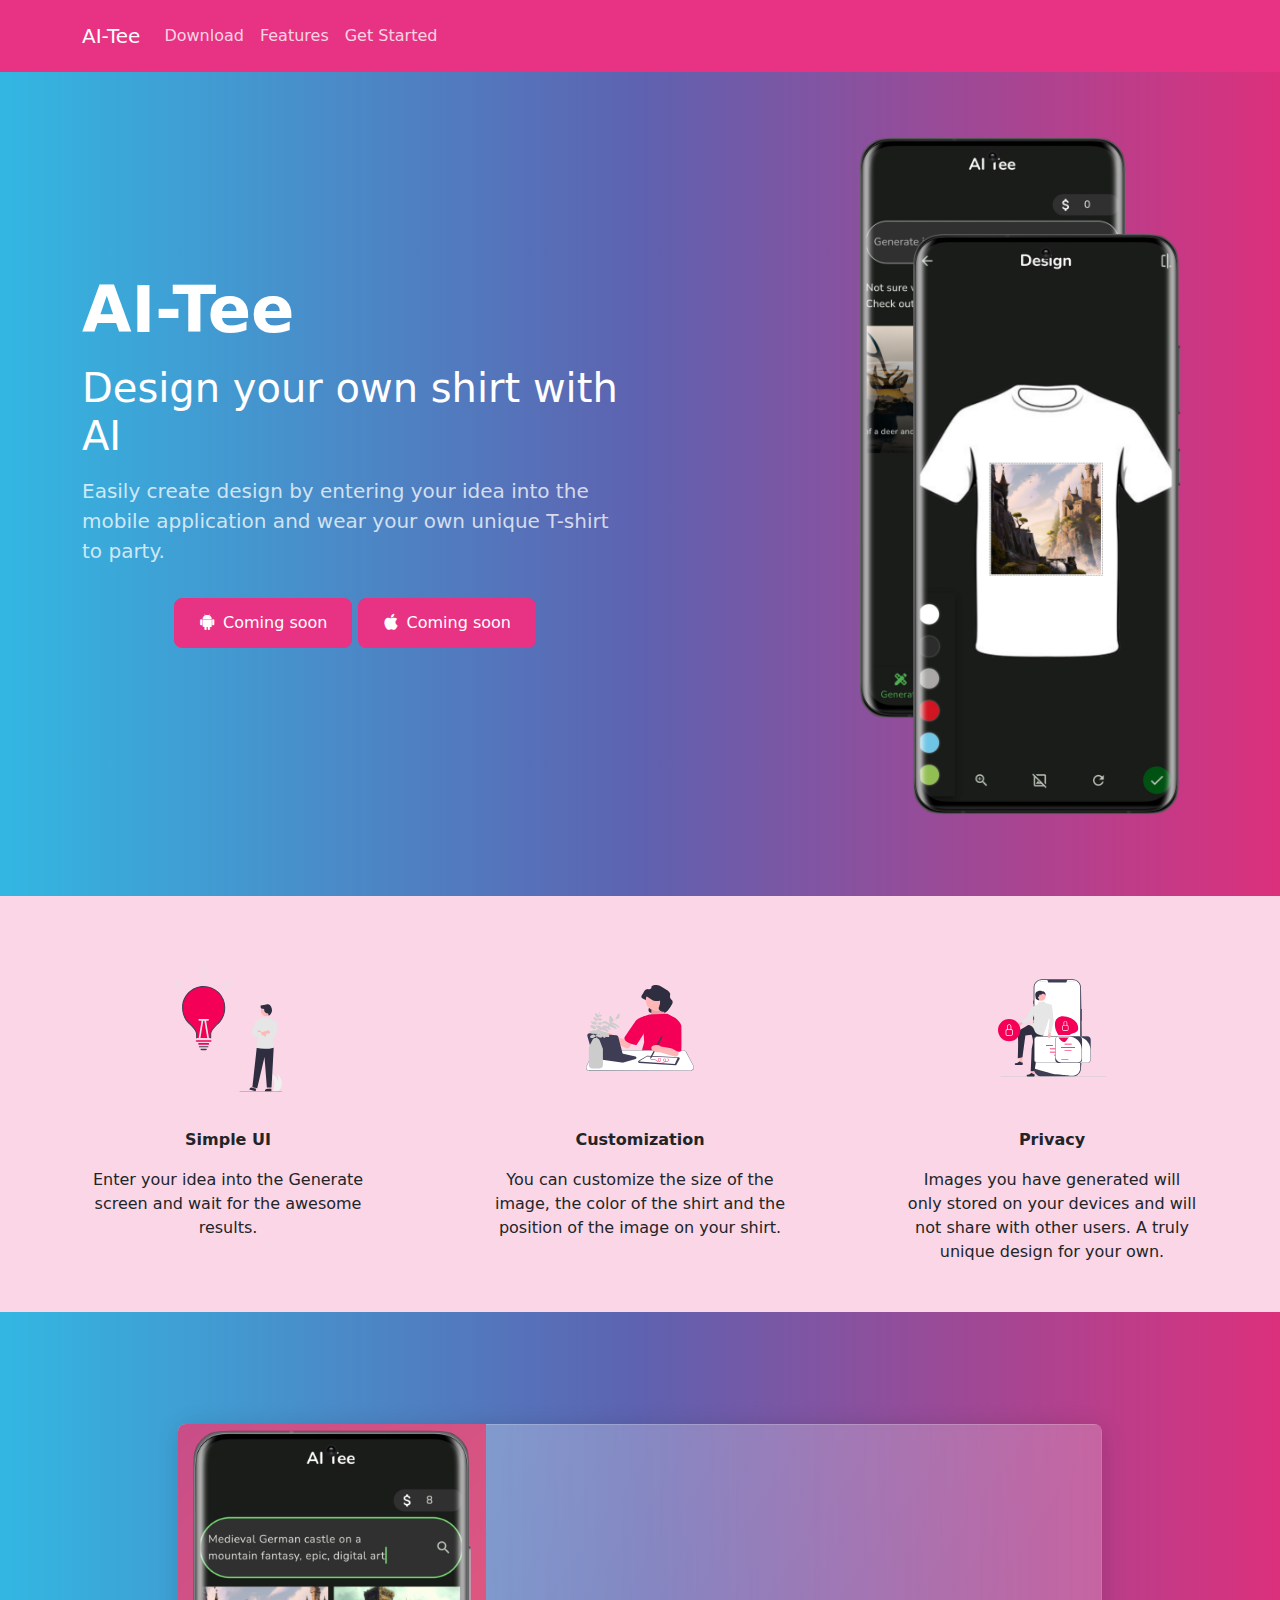
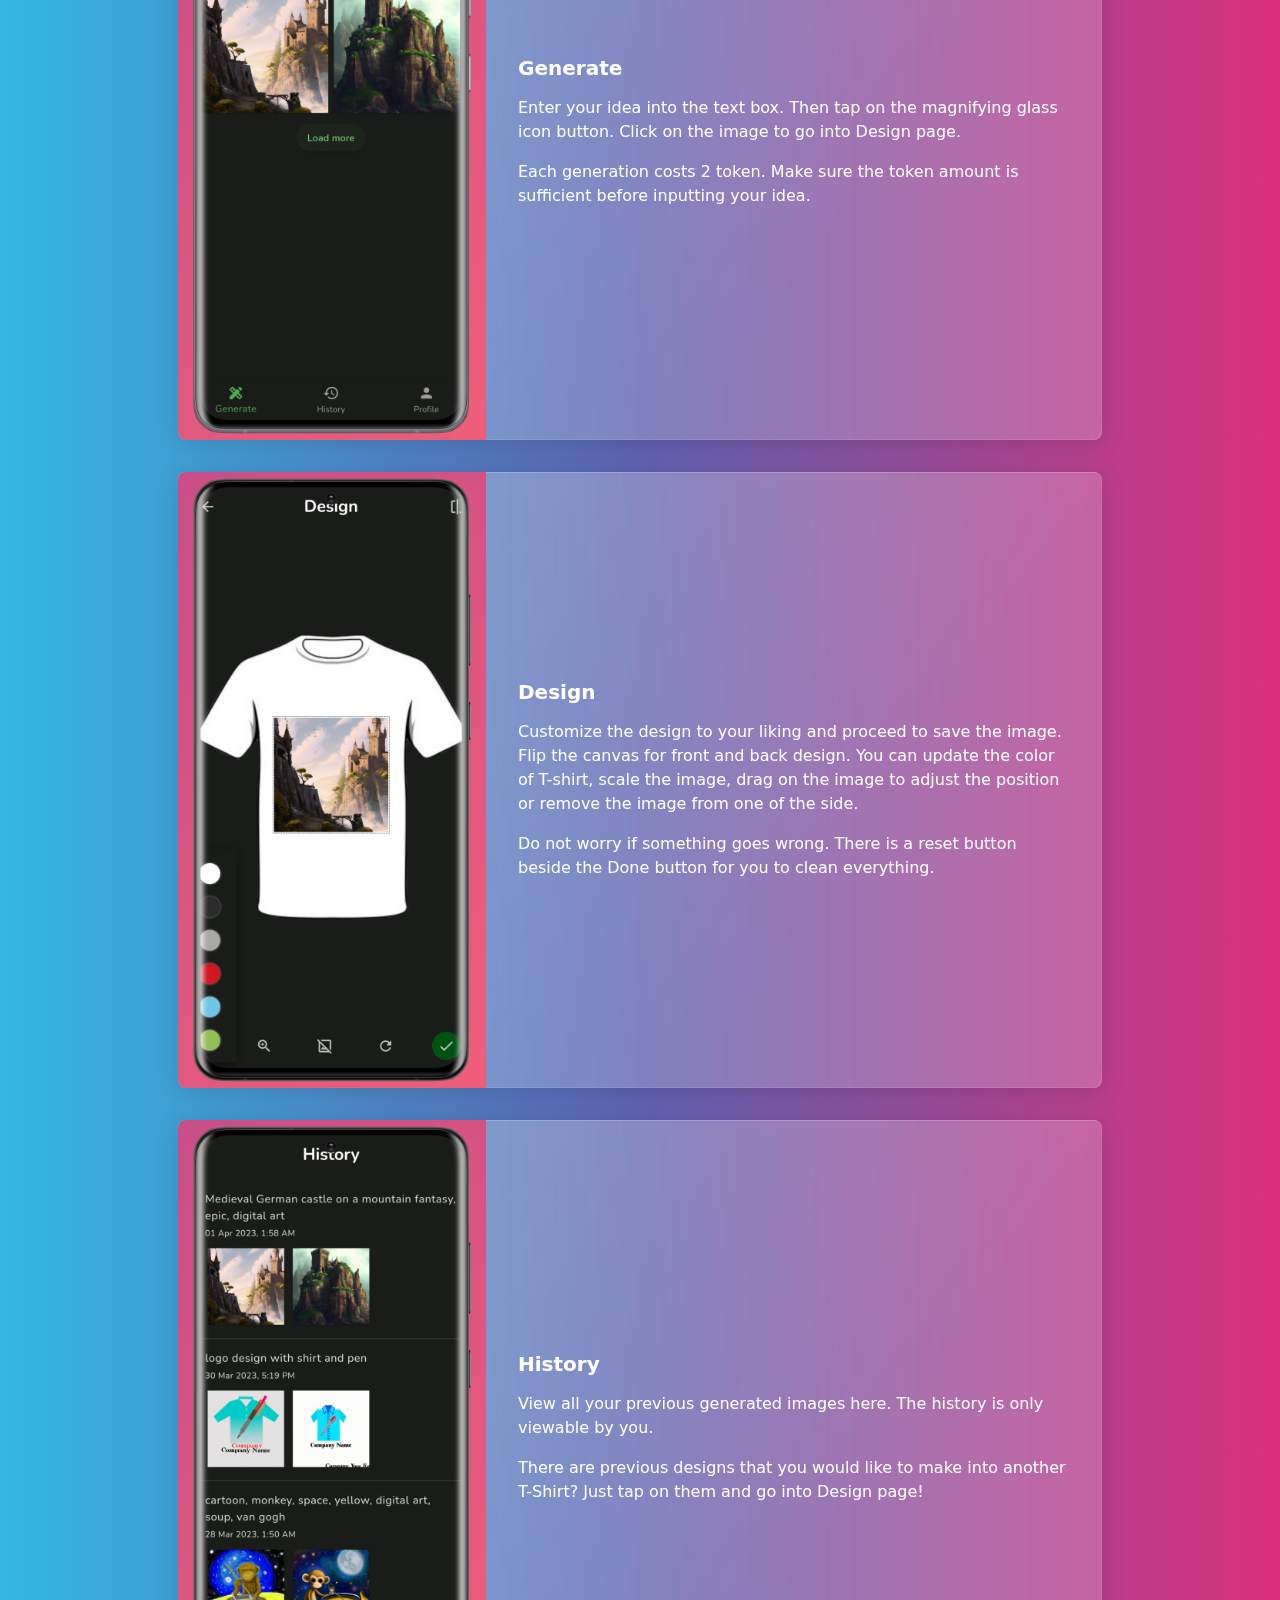
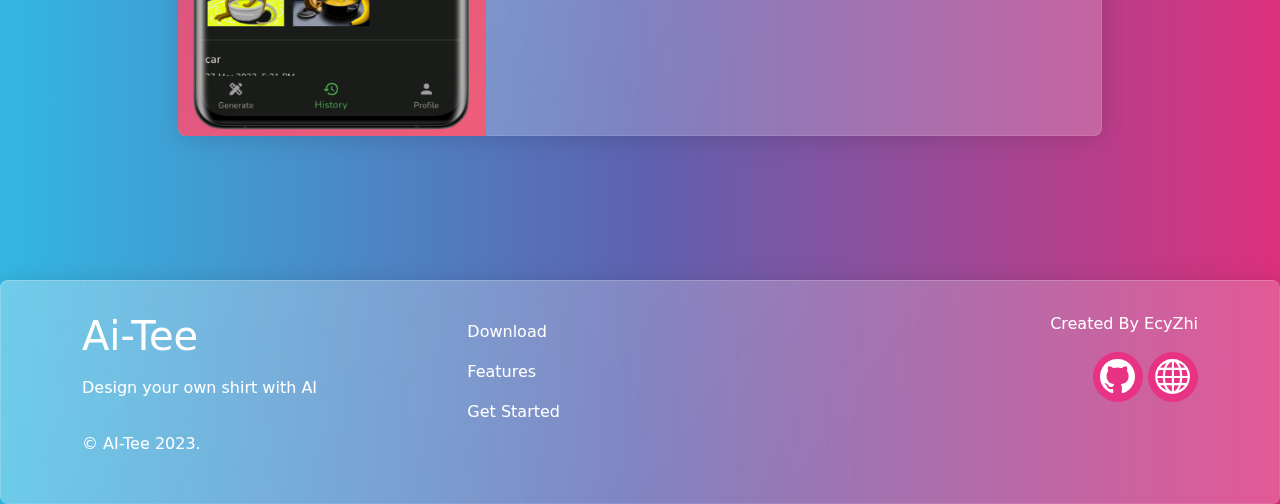
<file: ai_tee/index.html>
<!DOCTYPE html>
<html lang="en">

<head>
    <meta charset="UTF-8">
    <meta http-equiv="X-UA-Compatible" content="IE=edge">
    <meta name="viewport" content="width=device-width, initial-scale=1.0">
    <title>AI-Tee</title>

    <link rel="stylesheet" href="scss/custom.css">
    <link rel="stylesheet" href="https://cdn.jsdelivr.net/npm/bootstrap-icons@1.10.4/font/bootstrap-icons.css">
    <link rel="stylesheet" href="https://cdnjs.cloudflare.com/ajax/libs/animate.css/4.1.1/animate.min.css" />

    <script src="script.js" defer></script>
</head>

<body>
    <nav class="navbar navbar-expand-lg navbar-dark bg-primary sticky-top">
        <div class="container">
            <a class="navbar-brand" href="#">AI-Tee</a>
            <button class="navbar-toggler" type="button" data-bs-toggle="collapse" data-bs-target="#navbarColor01"
                aria-controls="navbarColor01" aria-expanded="false" aria-label="Toggle navigation">
                <span class="navbar-toggler-icon"></span>
            </button>
            <div class="collapse navbar-collapse text-end" id="navbarColor01">
                <ul class="navbar-nav me-auto">
                    <li class="nav-item">
                        <a class="nav-link" href="#">Download
                            <span class="visually-hidden">(current)</span>
                        </a>
                    </li>
                    <li class="nav-item">
                        <a class="nav-link" href="#features">Features</a>
                    </li>
                    <li class="nav-item">
                        <a class="nav-link" href="#guides">Get Started</a>
                    </li>
            </div>
        </div>
    </nav>

    <section class="container py-4">
        <div class="row justify-content-center justify-content-lg-between align-items-center">
            <div class="col-12 col-lg-6">
                <h1 class="display-3 fw-bold">AI-Tee</h1>
                <p class="display-6">Design your own shirt with AI</p>
                <p class="lead text-muted">Easily create design by entering your idea into the mobile application and
                    wear your own unique T-shirt to party.</p>
                <div class="text-center my-3">
                    <button class="btn btn-primary">
                        <i class="bi bi-android2 me-1"></i>Coming soon
                    </button>
                    <button class="btn btn-primary">
                        <i class="bi bi-apple me-1"></i>Coming soon
                    </button>
                </div>
            </div>
            <div class="col-6 col-lg-4">
                <img src="assets/Samsung Galaxy S20 Ultra Screenshot 1.png" class="img-fluid"
                    alt="Screenshots of AI-Tee">
            </div>
        </div>
    </section>

    <section class="container-fluid bg-primary-subtle" id="features">
        <div class="container my-2 py-3 text-dark">
            <div class="row gap-5">
                <div class="col-md">
                    <div class="row flex-row flex-md-column align-items-center">
                        <img src="assets/idea.svg" class="feature-image col-5 img-fluid" alt="Simple UI">
                        <div class="col-6 col-md-12 text-end">
                            <p class="text-start text-md-center fw-bold">Simple UI</p>
                            <p class="text-start text-md-center">Enter your idea into the Generate screen and wait for
                                the awesome
                                results.
                            </p>
                        </div>
                    </div>
                </div>
                <div class="col-md">
                    <div class="row flex-row flex-md-column align-items-center">
                        <img src="assets/draw.svg" class="feature-image col-5 img-fluid" alt="Customization">
                        <div class="col-6 col-md-12 text-end">
                            <p class="text-start text-md-center fw-bold">Customization</p>
                            <p class="text-start text-md-center">You can customize the size of the image, the color of
                                the shirt and the
                                position of the image on your shirt.
                            </p>
                        </div>
                    </div>
                </div>
                <div class="col-md">
                    <div class="row flex-row flex-md-column align-items-center">
                        <img src="assets/secure.svg" class="feature-image col-5 img-fluid" alt="Privacy">
                        <div class="col-6 col-md-12 text-end">
                            <p class="text-start text-md-center fw-bold">Privacy</p>
                            <p class="text-start text-md-center">Images you have generated will only stored on your
                                devices and will not share
                                with other users. A truly unique design for your own.
                            </p>
                        </div>
                    </div>
                </div>
            </div>
        </div>
    </section>

    <section class="container my-2 py-5" id="guides">
        <div class="card mb-3 mx-lg-5">
            <div class="row g-0">
                <div class="col-md-4">
                    <img src="assets/Samsung Galaxy S20 Ultra Screenshot 2.png" class="img-fluid rounded-start"
                        alt="Screenshot for generate page">
                </div>
                <div class="col-md-8">
                    <div class="card-body h-100 d-flex flex-column justify-content-center">
                        <h5 class="card-title">Generate</h5>
                        <p class="card-text">Enter your idea into the text box. Then tap on the magnifying glass icon
                            button. Click on the image to go into Design page.</p>
                        <p class="card-text">Each generation costs 2 token. Make sure the token amount is sufficient
                            before inputting your idea.</p>
                    </div>
                </div>
            </div>
        </div>

        <div class="card mb-3 mx-lg-5">
            <div class="row g-0">
                <div class="col-md-4">
                    <img src="assets/Samsung Galaxy S20 Ultra Screenshot 3.png" class="img-fluid rounded-start"
                        alt="Screenshot for design page">
                </div>
                <div class="col-md-8">
                    <div class="card-body h-100 d-flex flex-column justify-content-center">
                        <h5 class="card-title">Design</h5>
                        <p class="card-text">Customize the design to your liking and proceed to save the image. Flip the
                            canvas for front and back design. You can update the color of T-shirt, scale the image, drag
                            on the image to adjust the position or remove the image from one of the side.</p>
                        <p class="card-text">Do not worry if something goes wrong. There is a reset button beside the
                            Done button for you to clean everything.</p>
                    </div>
                </div>
            </div>
        </div>

        <div class="card mb-3 mx-lg-5">
            <div class="row g-0">
                <div class="col-md-4">
                    <img src="assets/Samsung Galaxy S20 Ultra Screenshot 4.png" class="img-fluid rounded-start"
                        alt="Screenshot for history page">
                </div>
                <div class="col-md-8">
                    <div class="card-body h-100 d-flex flex-column justify-content-center">
                        <h5 class="card-title">History</h5>
                        <p class="card-text">View all your previous generated images here. The history is only viewable
                            by you.</p>
                        <p class="card-text">There are previous designs that you would like to make into another
                            T-Shirt? Just tap on them and go into Design page!</p>
                    </div>
                </div>
            </div>
        </div>
    </section>

    <footer class="card p-3">
        <div class="container">
            <div class="row gap-2 justify-content-between">
                <div class="col-5 col-md order-1 order-md-0">
                    <p class="display-6">Ai-Tee</p>
                    <p>Design your own shirt with AI</p>
                    <p class="mt-3">© AI-Tee 2023.</p>
                </div>
                <nav class="col-md order-0 order-md-1 mb-2">
                    <ul class="navbar-nav">
                        <li>
                            <a class="nav-link" href="#">Download</a>
                        </li>
                        <li class="nav-item">
                            <a class="nav-link" href="#features">Features</a>
                        </li>
                        <li class="nav-item">
                            <a class="nav-link" href="#guides">Get Started</a>
                        </li>
                </nav>
                <div class="col-5 col-md text-end text-md-end order-2">
                    <p>Created By EcyZhi</p>
                    <a href="https://github.com/ecyzhi" class="btn btn-primary btn-circle"><i
                            class="bi bi-github"></i></a>
                    <a href="https://ecyzhi.com" class="btn btn-primary btn-circle"><i class="bi bi-globe"></i></a>
                </div>
            </div>
        </div>
    </footer>

    <script src="https://cdn.jsdelivr.net/npm/bootstrap@5.3.0-alpha3/dist/js/bootstrap.bundle.min.js"
        integrity="sha384-ENjdO4Dr2bkBIFxQpeoTz1HIcje39Wm4jDKdf19U8gI4ddQ3GYNS7NTKfAdVQSZe"
        crossorigin="anonymous"></script>
</body>

</html>
</file>
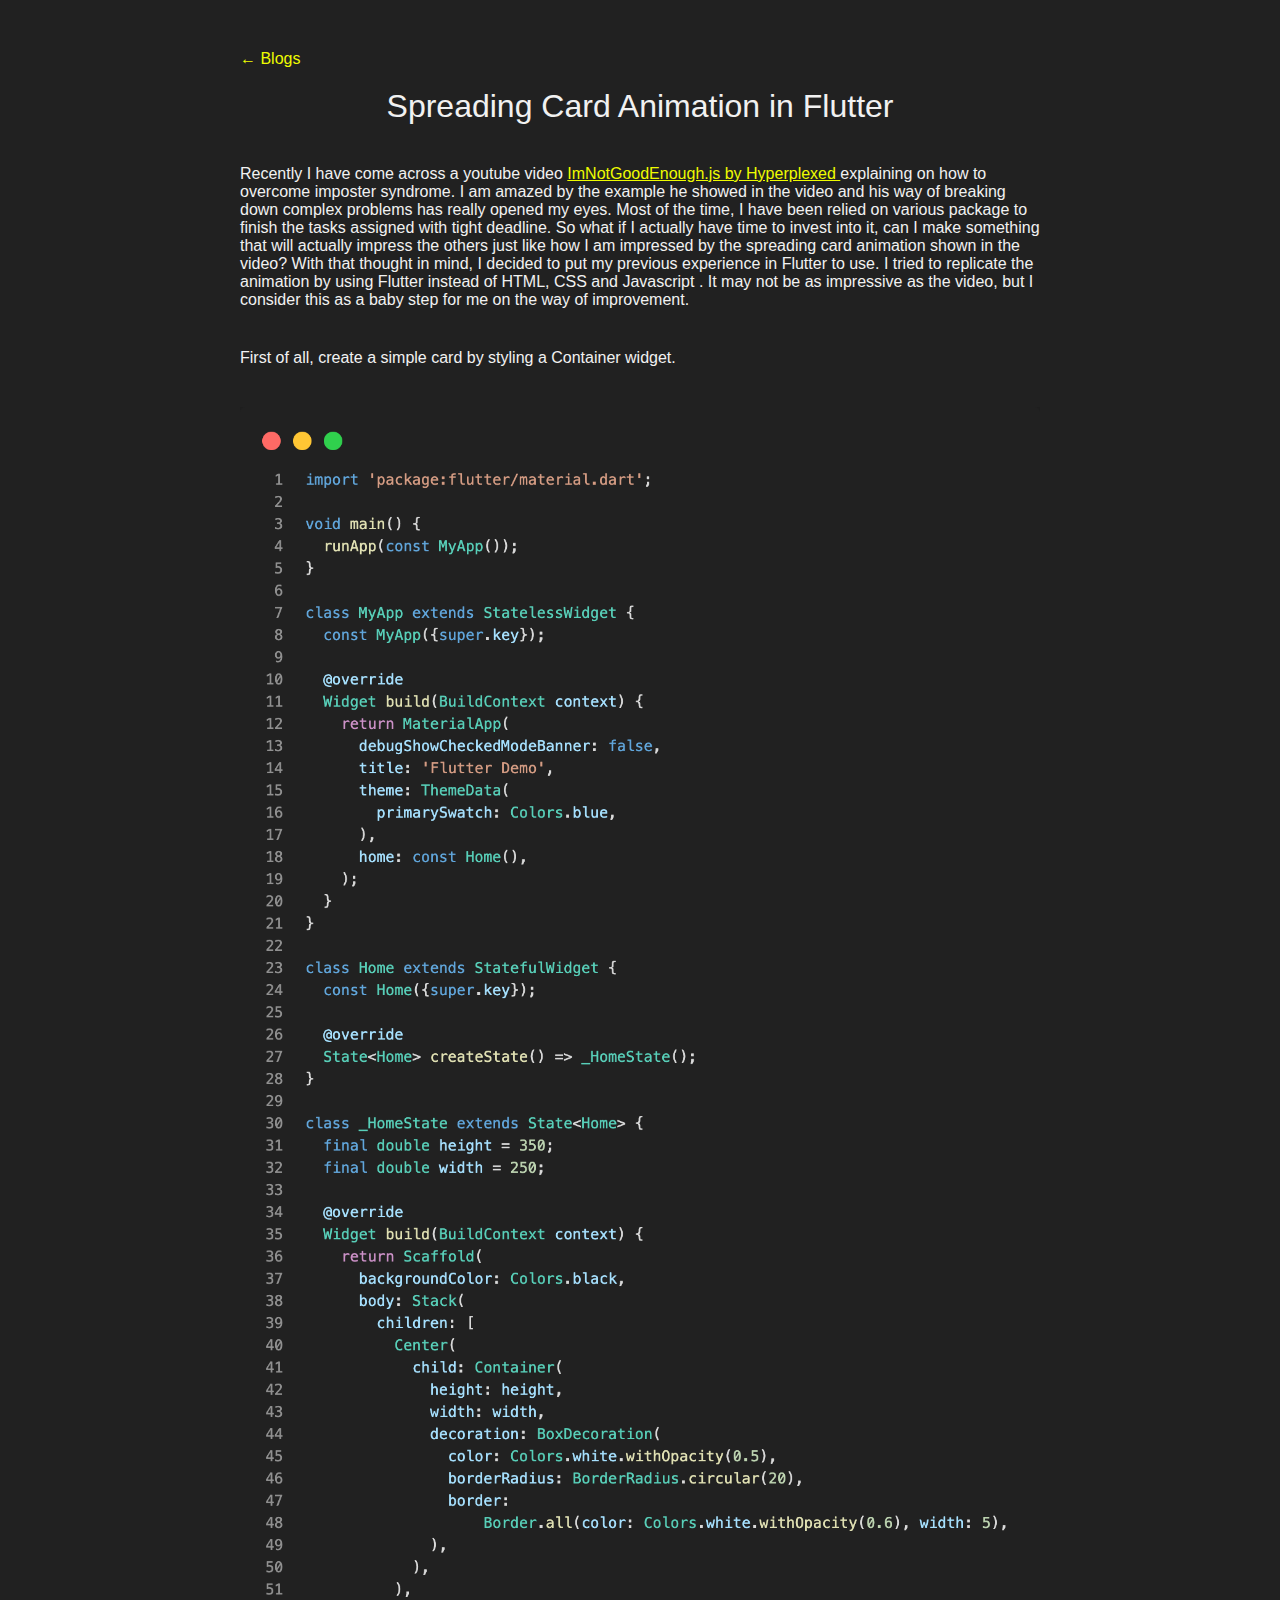
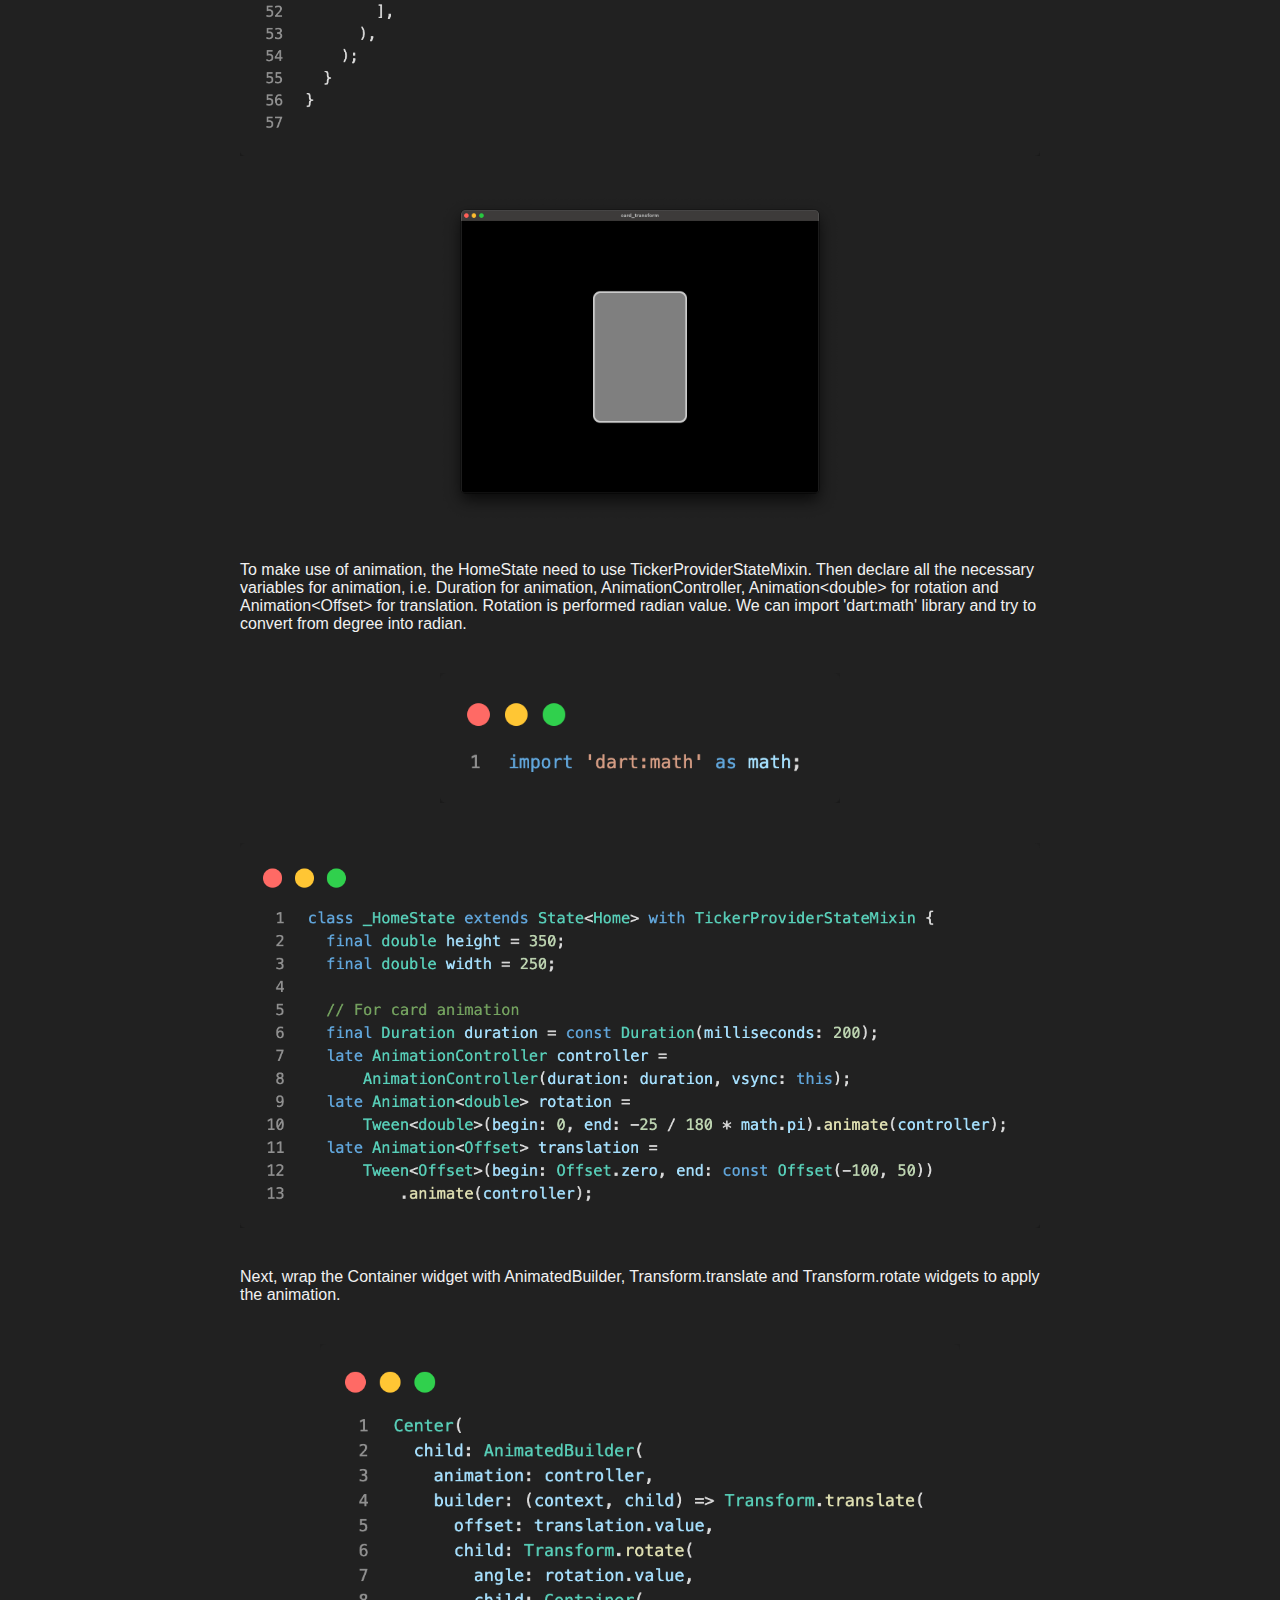
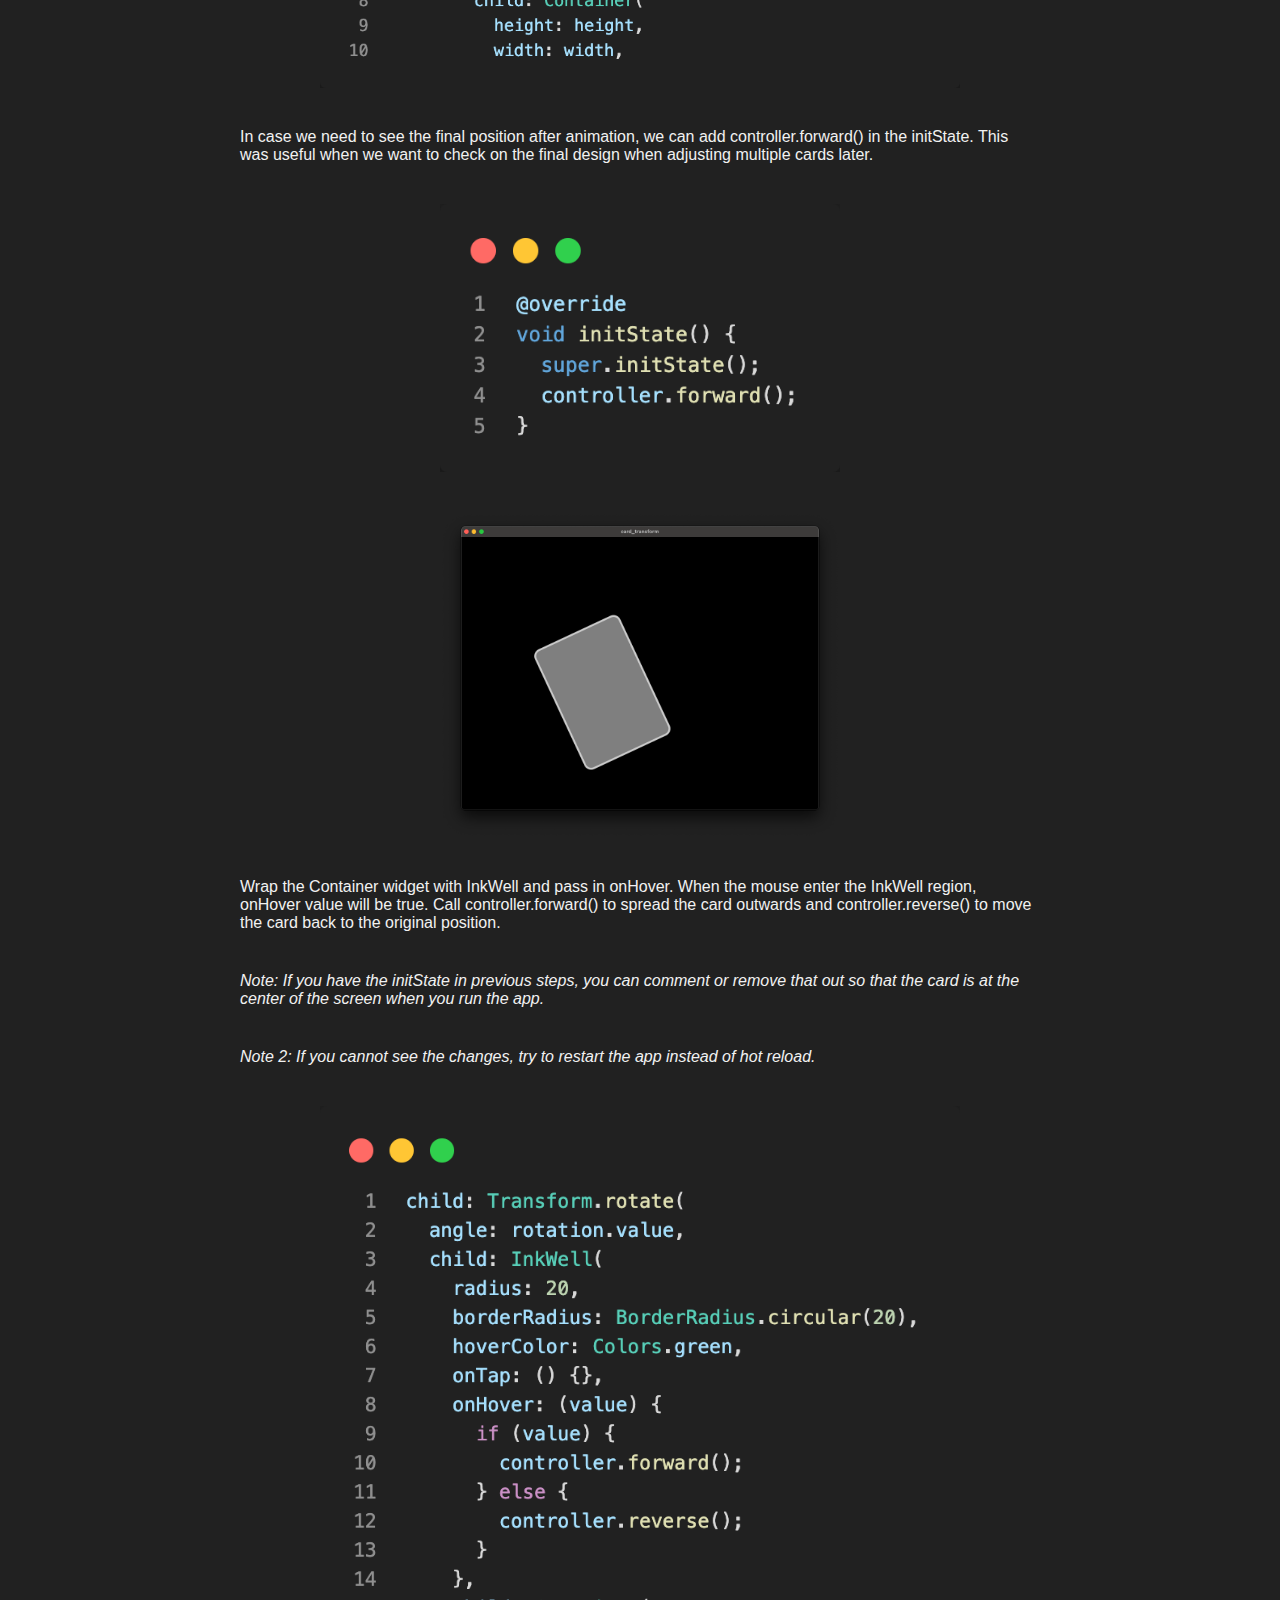
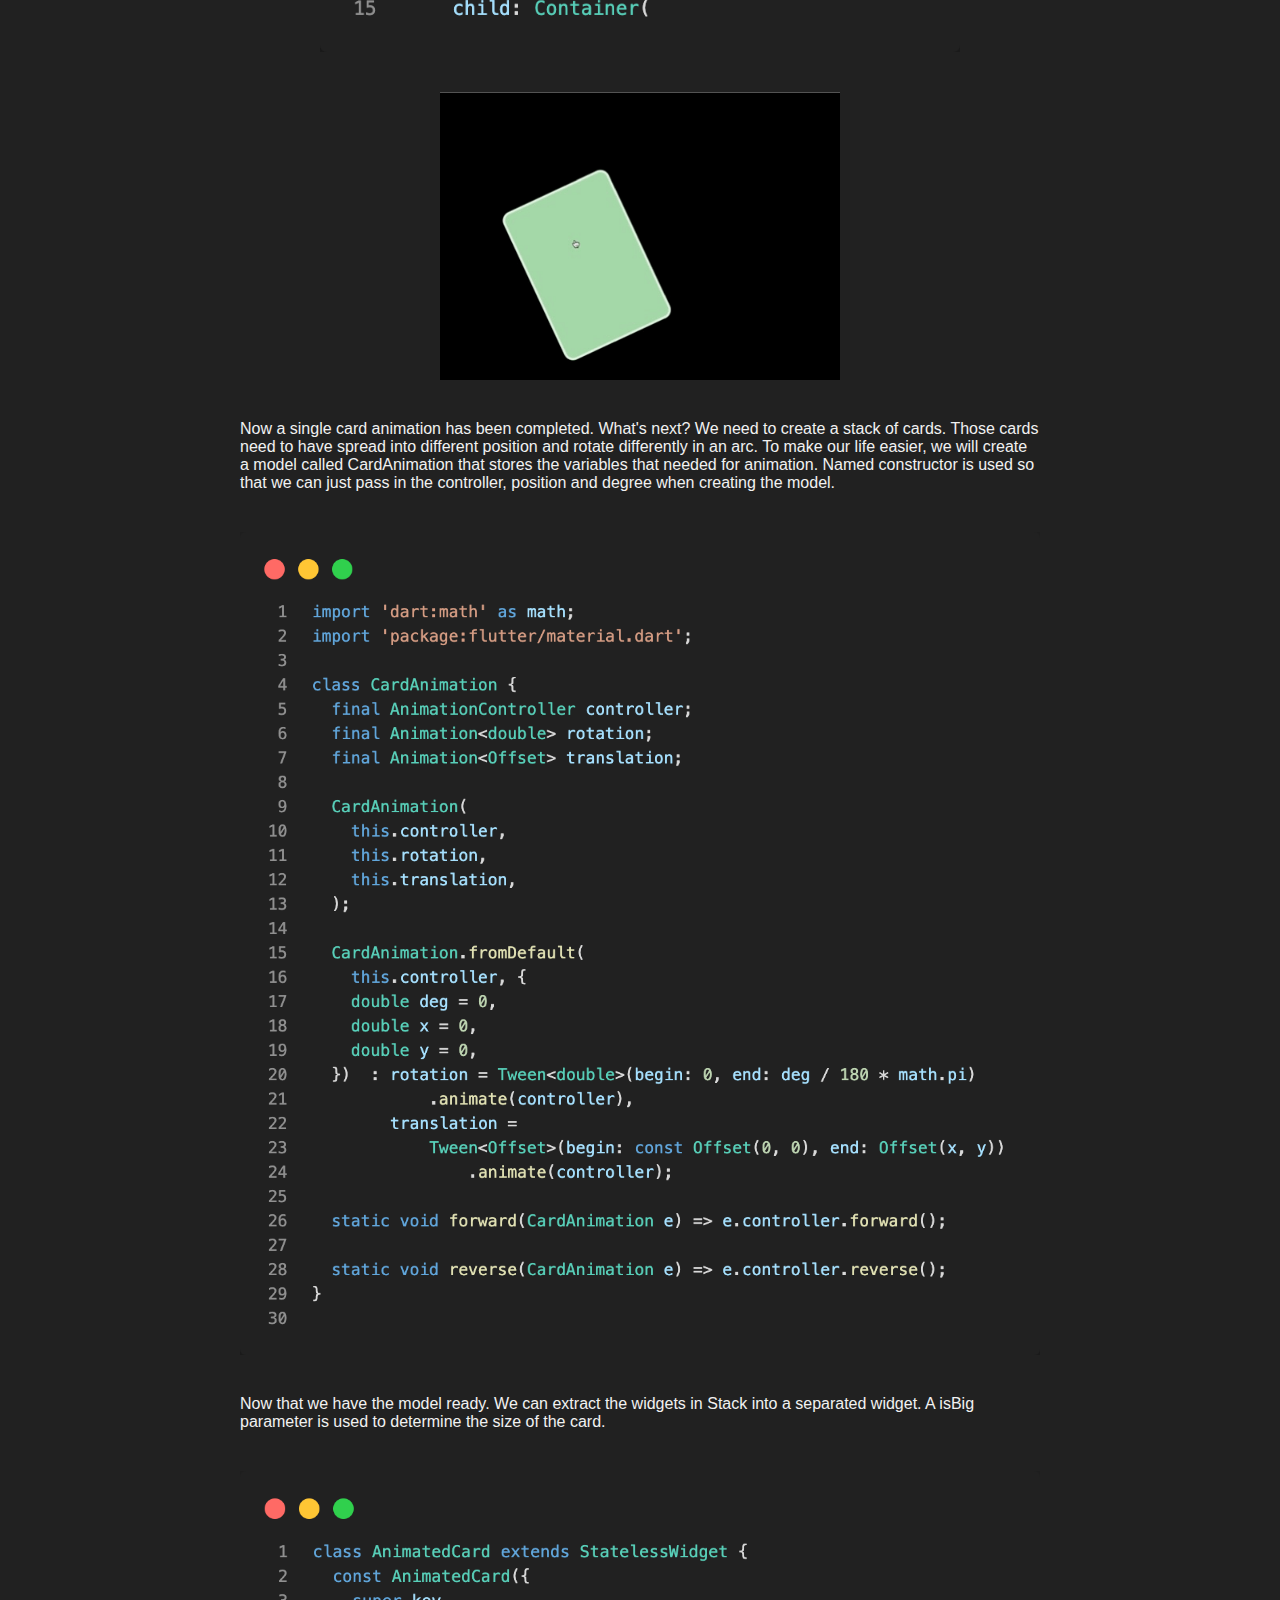
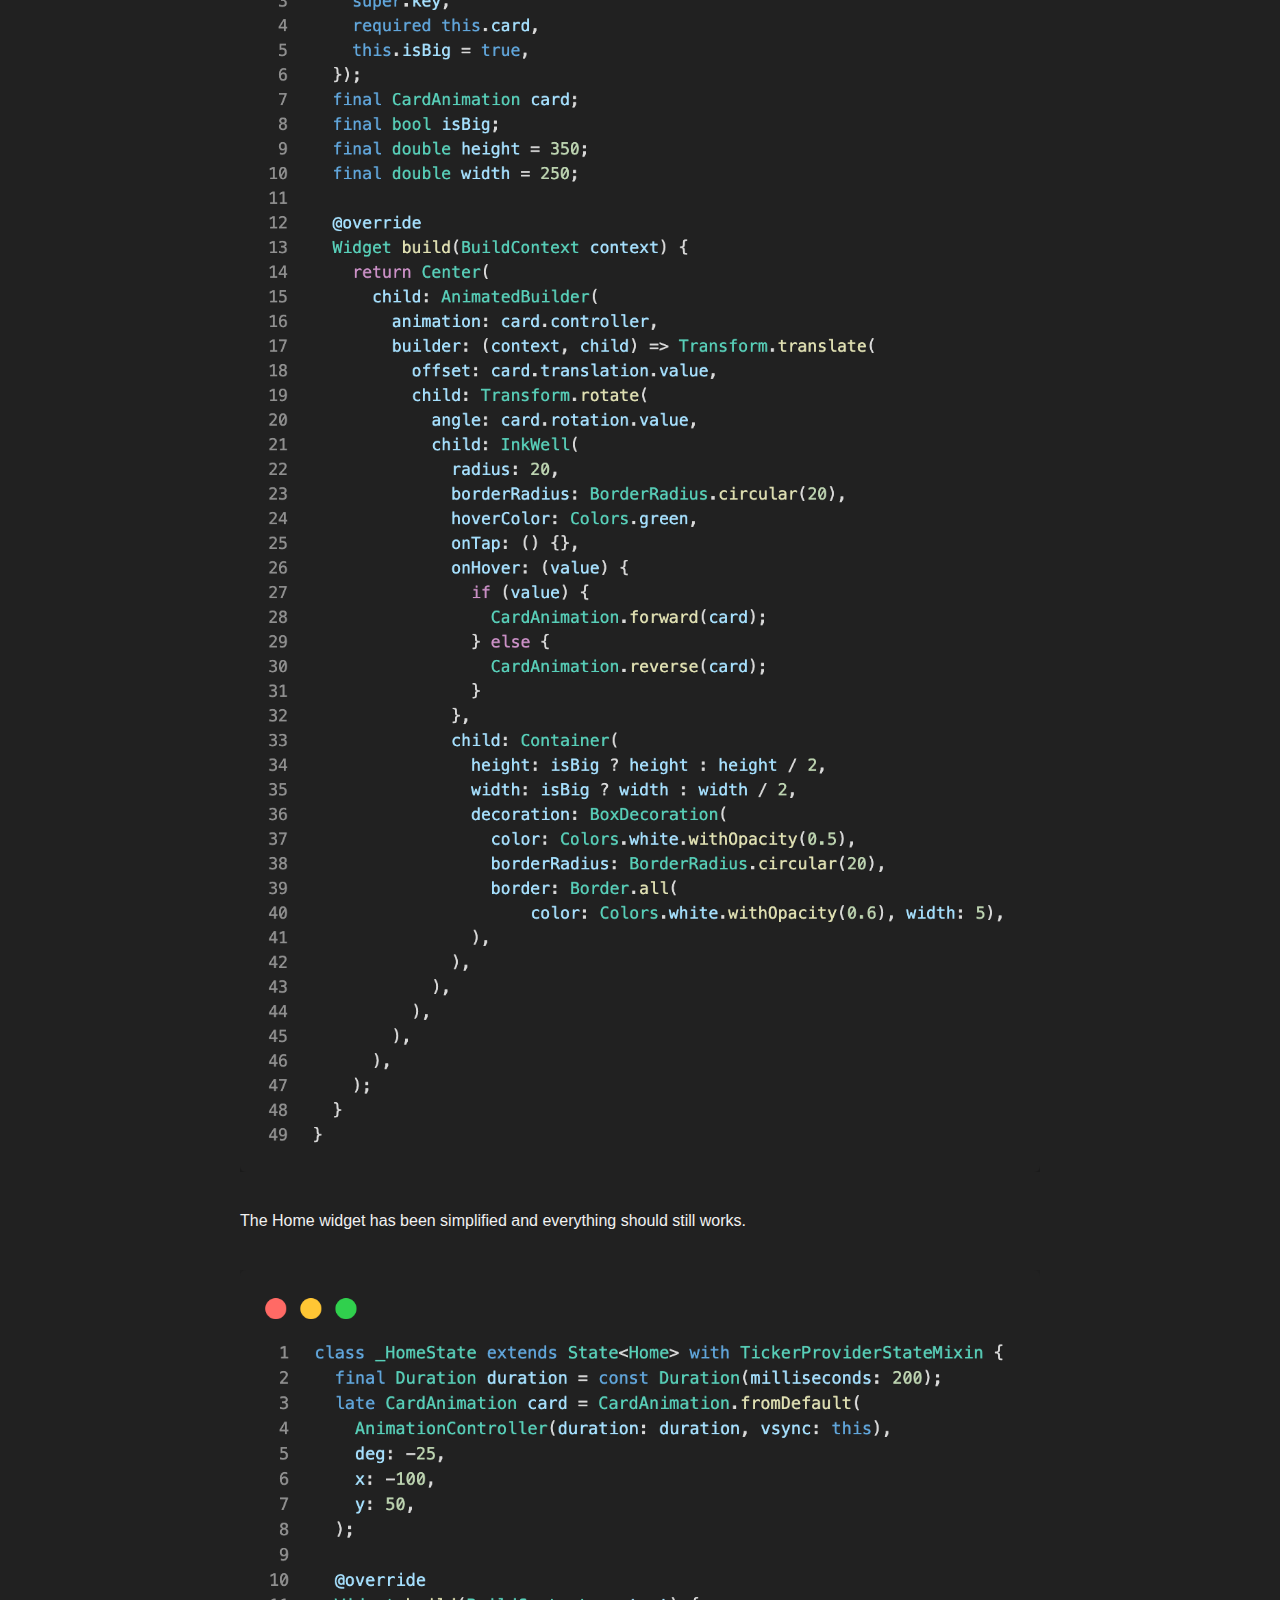
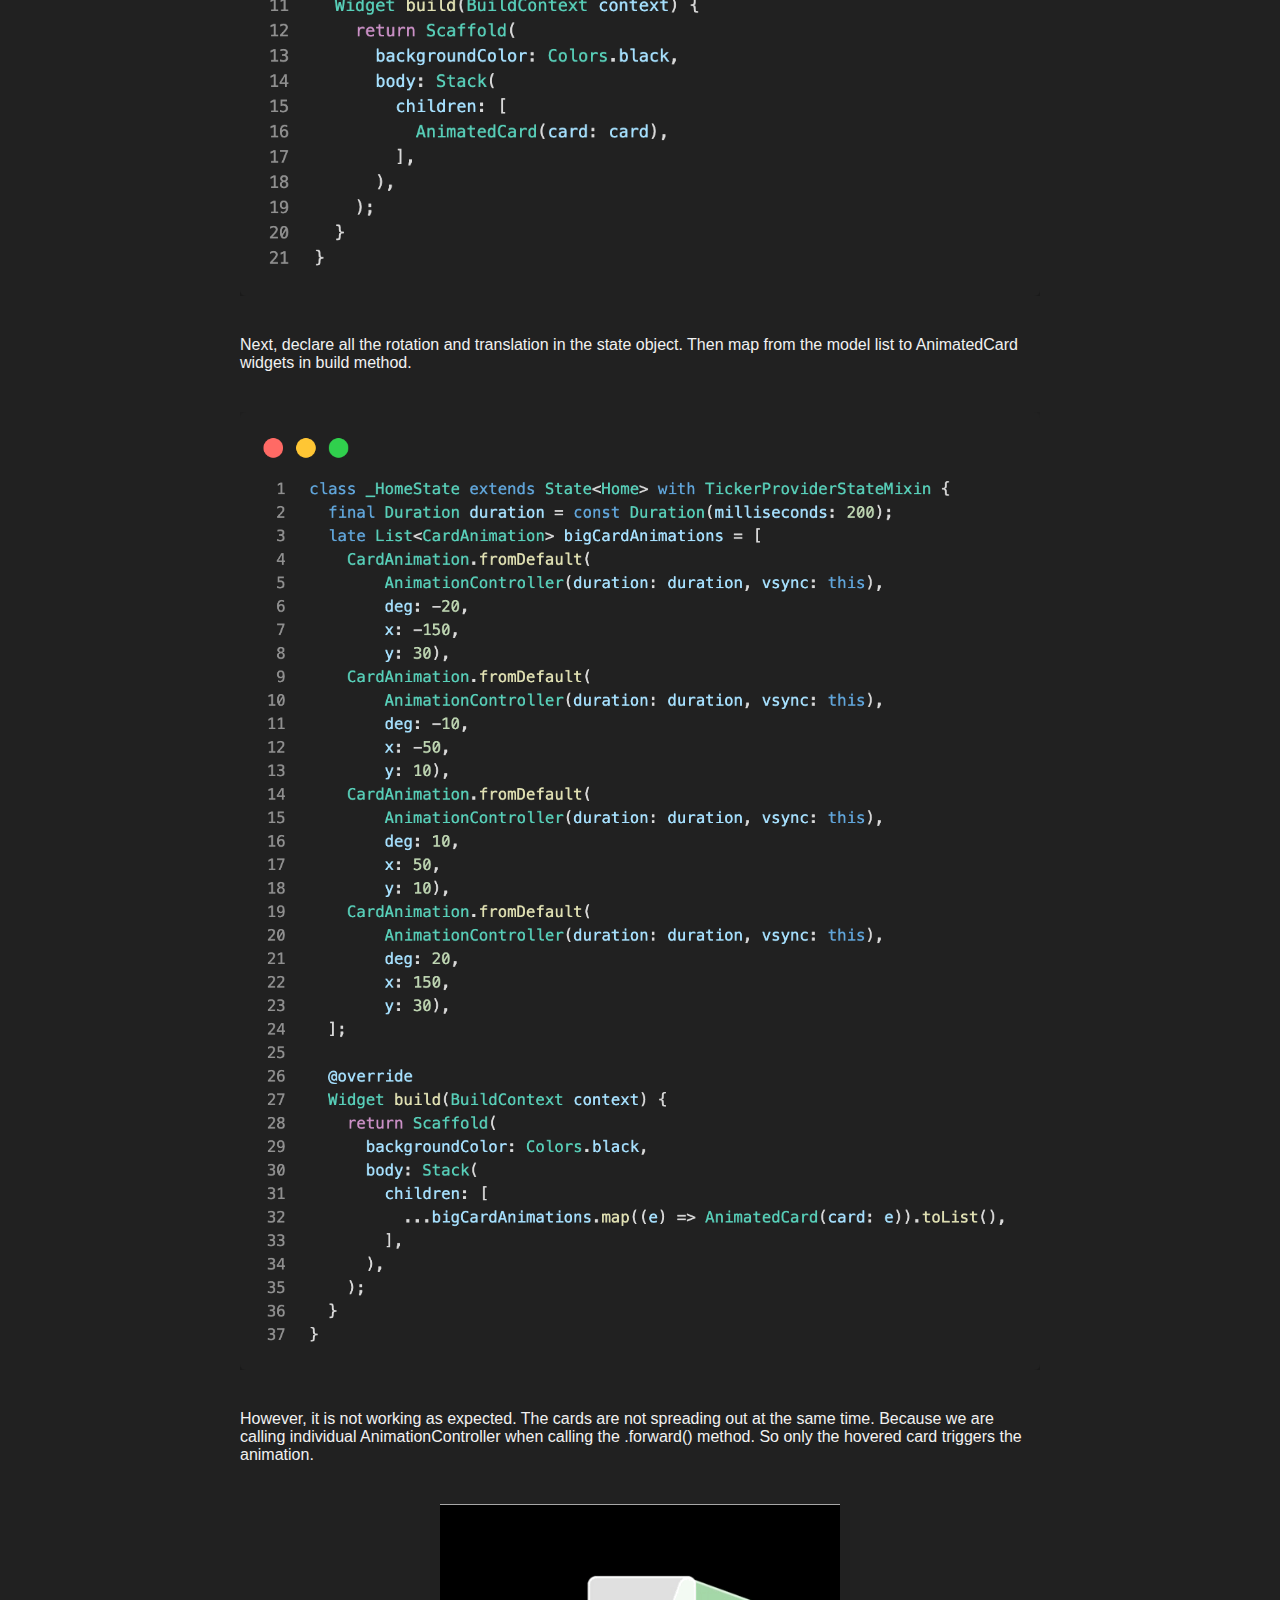
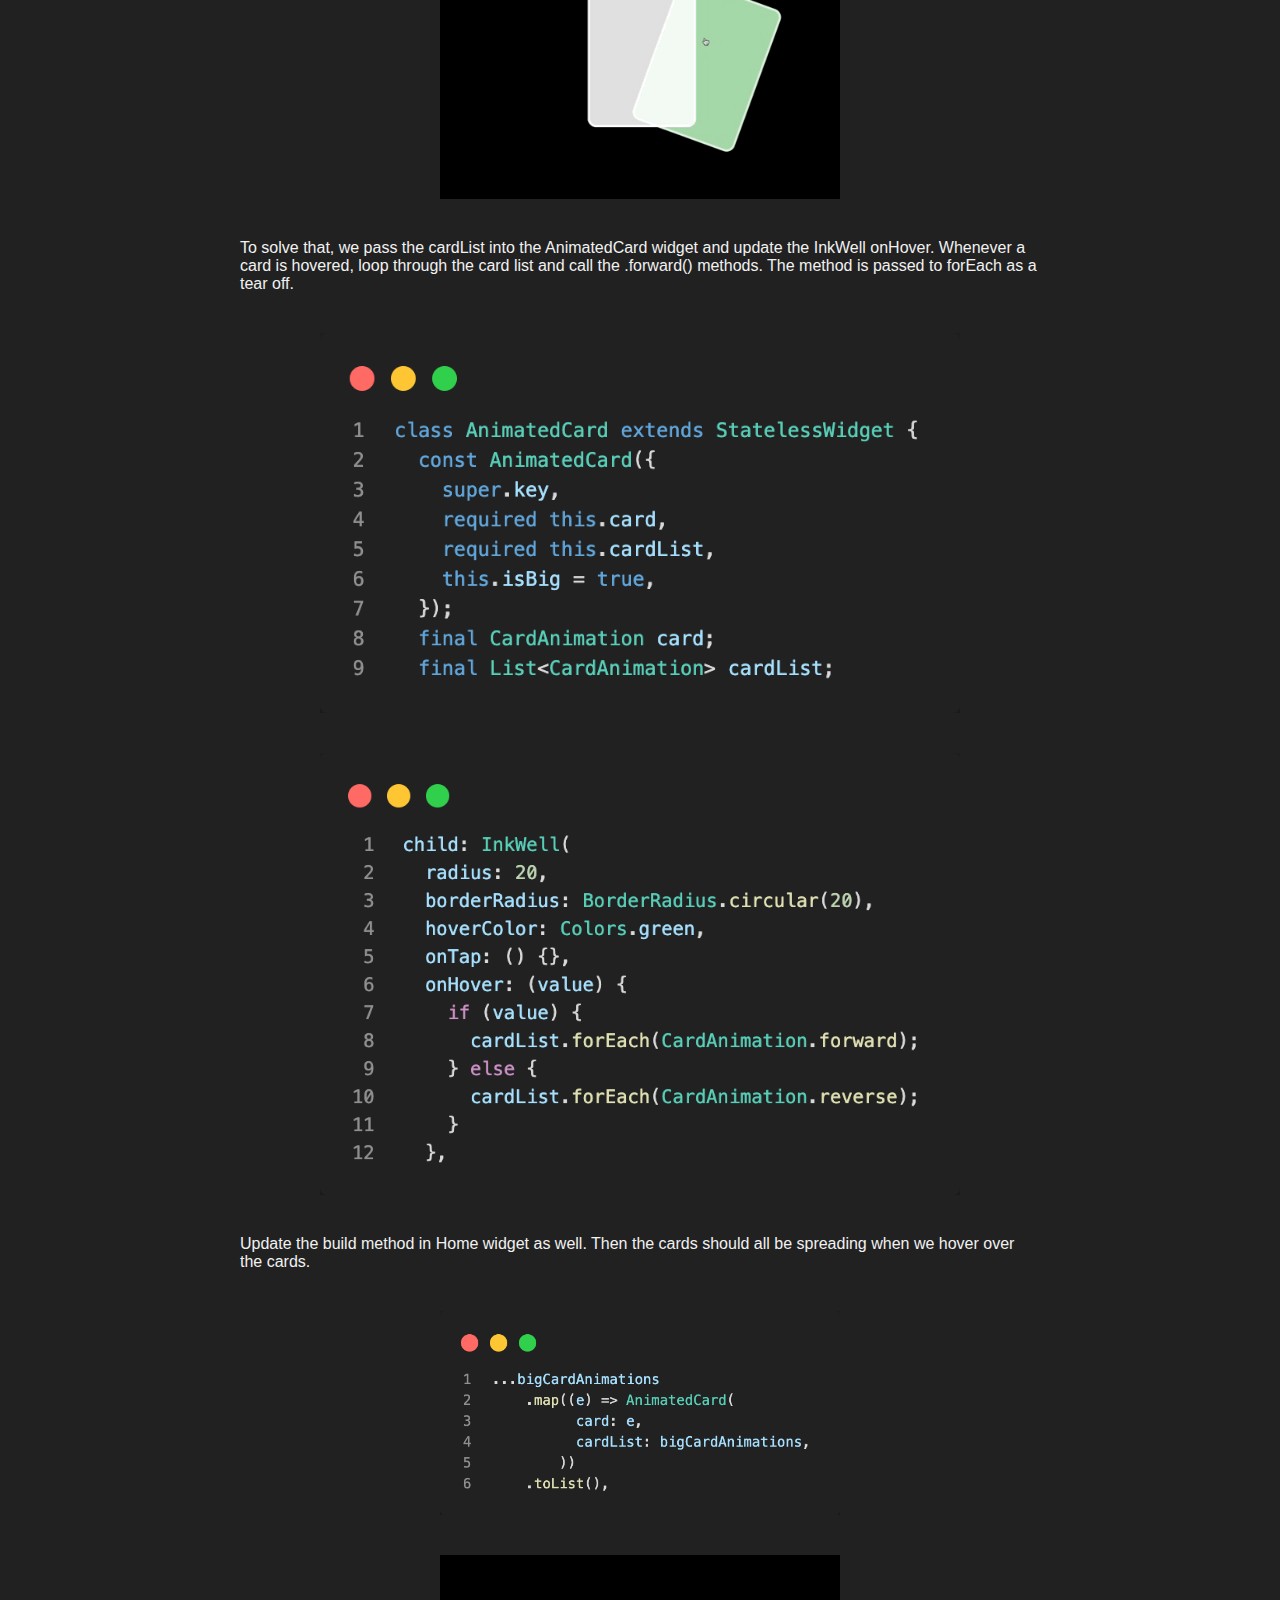
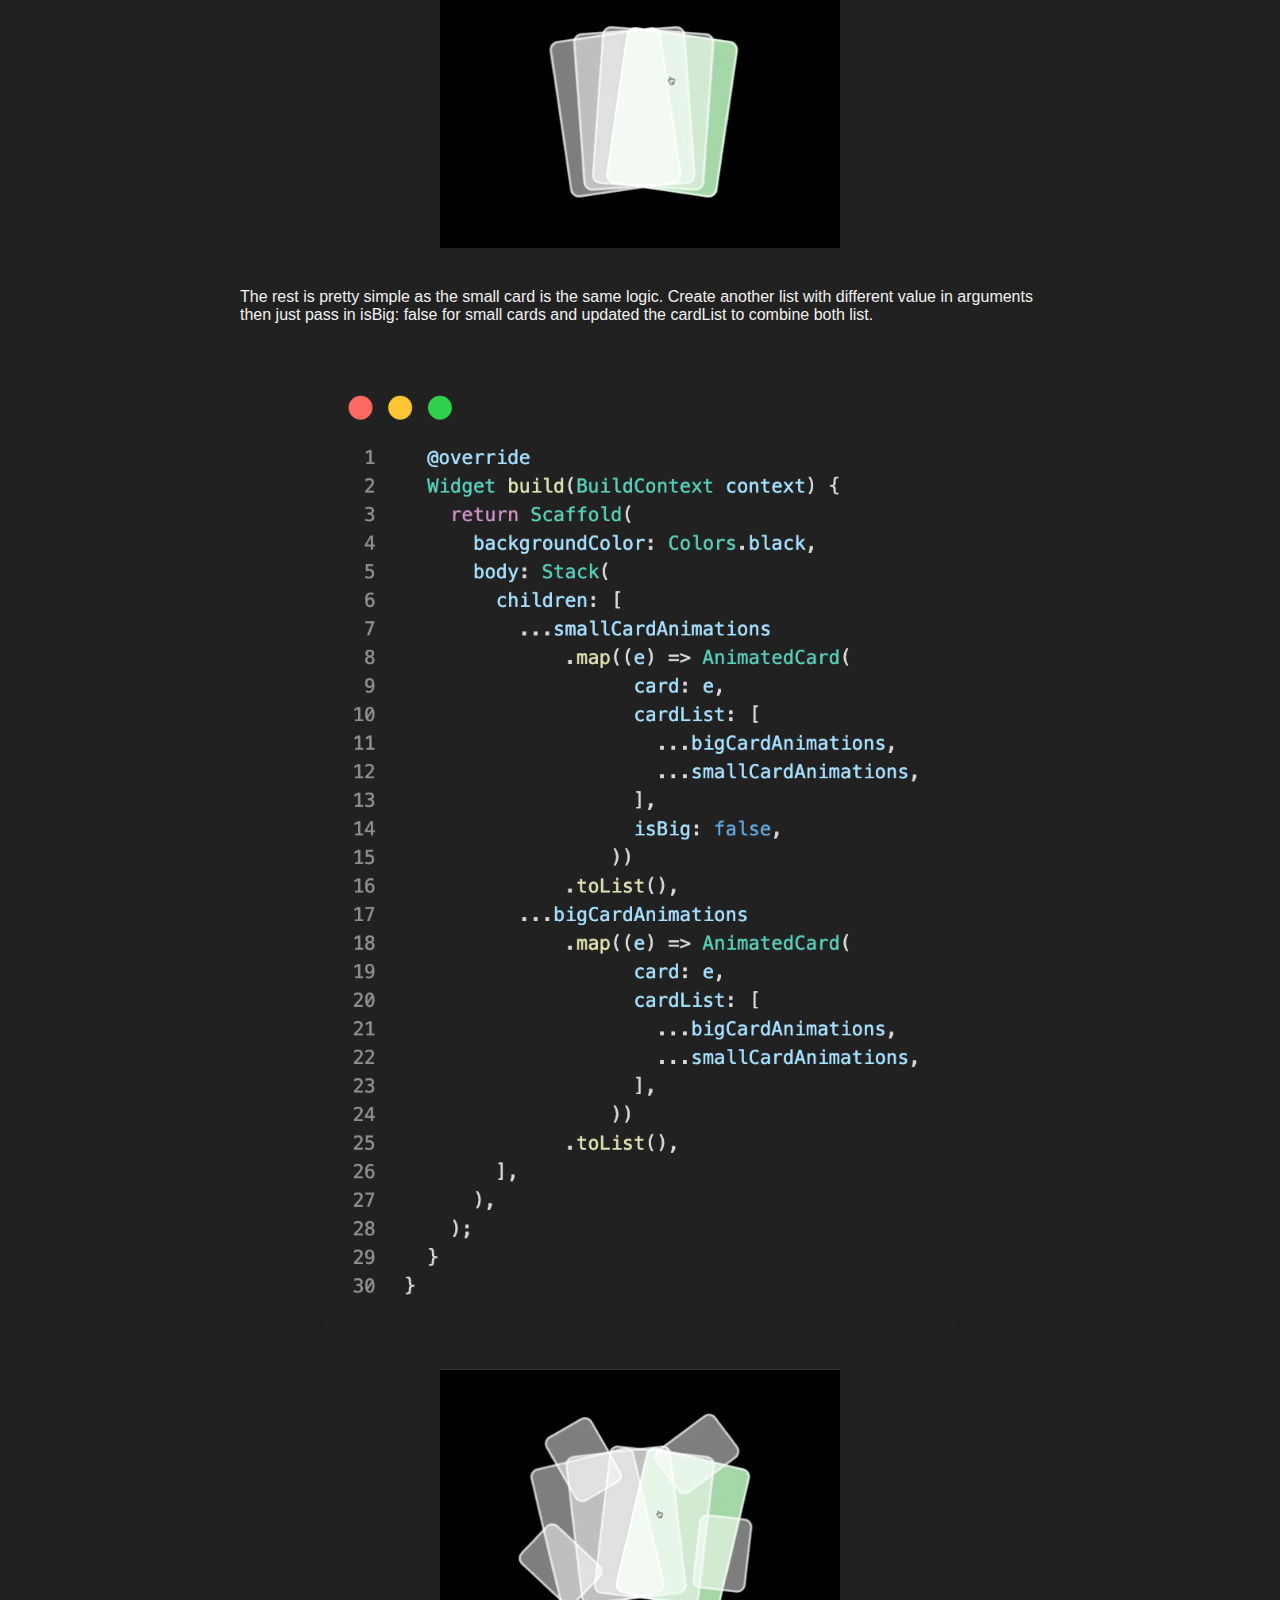
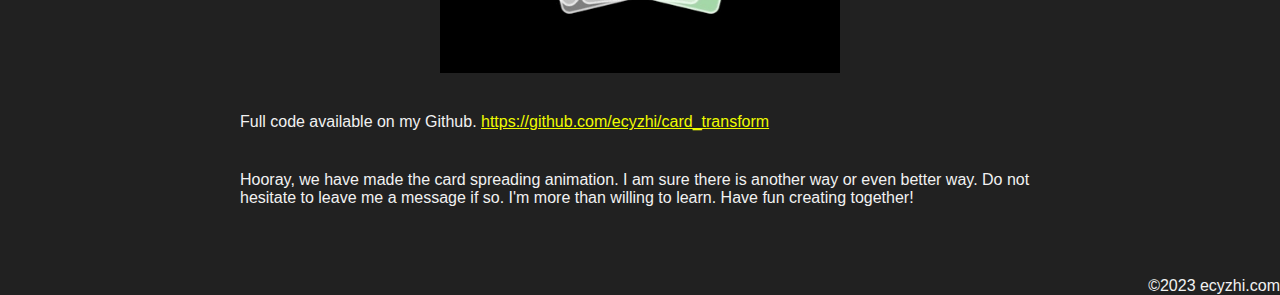
<file: blogs/spreading_card_animation.html>
<!DOCTYPE html>
<html lang="en">
  <head>
    <meta charset="UTF-8" />
    <meta http-equiv="X-UA-Compatible" content="IE=edge" />
    <meta name="viewport" content="width=device-width, initial-scale=1.0" />
    <title>Spreading Card Animation - EcyZhi</title>

    <link rel="stylesheet" href="blog_style.css" />
  </head>
  <body>
    <section>
      <div>
        <a href="../#blogs" class="back-link">&larr; Blogs</a>
      </div>
      <h1>Spreading Card Animation in Flutter</h1>
      <p>
        Recently I have come across a youtube video
        <a href="https://youtu.be/6TYkDy54q4E">
          ImNotGoodEnough.js by Hyperplexed
        </a>
        explaining on how to overcome imposter syndrome. I am amazed by the
        example he showed in the video and his way of breaking down complex
        problems has really opened my eyes. Most of the time, I have been relied
        on various package to finish the tasks assigned with tight deadline. So
        what if I actually have time to invest into it, can I make something
        that will actually impress the others just like how I am impressed by
        the spreading card animation shown in the video? With that thought in
        mind, I decided to put my previous experience in Flutter to use. I tried
        to replicate the animation by using Flutter instead of HTML, CSS and
        Javascript . It may not be as impressive as the video, but I consider
        this as a baby step for me on the way of improvement.
      </p>

      <p>First of all, create a simple card by styling a Container widget.</p>
      <img
        src="/assets/blogs/spreading_card_animation/code_1.png"
        alt=""
        class="img-100"
      />
      <img
        src="/assets/blogs/spreading_card_animation/card_1.png"
        alt=""
        class="img-50"
      />

      <p>
        To make use of animation, the HomeState need to use
        TickerProviderStateMixin. Then declare all the necessary variables for
        animation, i.e. Duration for animation, AnimationController,
        Animation&lt;double&gt; for rotation and Animation&lt;Offset&gt; for
        translation. Rotation is performed radian value. We can import
        'dart:math' library and try to convert from degree into radian.
      </p>
      <img
        src="/assets/blogs/spreading_card_animation/code_2.png"
        alt=""
        class="img-50"
      />
      <img
        src="/assets/blogs/spreading_card_animation/code_3.png"
        alt=""
        class="img-100"
      />

      <p>
        Next, wrap the Container widget with AnimatedBuilder,
        Transform.translate and Transform.rotate widgets to apply the animation.
      </p>
      <img
        src="/assets/blogs/spreading_card_animation/code_5.png"
        alt=""
        class="img-80"
      />

      <p>
        In case we need to see the final position after animation, we can add
        controller.forward() in the initState. This was useful when we want to
        check on the final design when adjusting multiple cards later.
      </p>
      <img
        src="/assets/blogs/spreading_card_animation/code_4.png"
        alt=""
        class="img-50"
      />
      <img
        src="/assets/blogs/spreading_card_animation/card_2.png"
        alt=""
        class="img-50"
      />

      <p>
        Wrap the Container widget with InkWell and pass in onHover. When the
        mouse enter the InkWell region, onHover value will be true. Call
        controller.forward() to spread the card outwards and
        controller.reverse() to move the card back to the original position.
      </p>
      <p>
        <em>
          Note: If you have the initState in previous steps, you can comment or
          remove that out so that the card is at the center of the screen when
          you run the app.
        </em>
      </p>
      <p>
        <em>
          Note 2: If you cannot see the changes, try to restart the app instead
          of hot reload.
        </em>
      </p>
      <img
        src="/assets/blogs/spreading_card_animation/code_6.png"
        alt=""
        class="img-80"
      />
      <img
        src="/assets/blogs/spreading_card_animation/card_3.gif"
        alt=""
        class="img-50"
      />

      <p>
        Now a single card animation has been completed. What's next? We need to
        create a stack of cards. Those cards need to have spread into different
        position and rotate differently in an arc. To make our life easier, we
        will create a model called CardAnimation that stores the variables that
        needed for animation. Named constructor is used so that we can just pass
        in the controller, position and degree when creating the model.
      </p>
      <img
        src="/assets/blogs/spreading_card_animation/code_7.png"
        alt=""
        class="img-100"
      />

      <p>
        Now that we have the model ready. We can extract the widgets in Stack
        into a separated widget. A isBig parameter is used to determine the size
        of the card.
      </p>
      <img
        src="/assets/blogs/spreading_card_animation/code_8.png"
        alt=""
        class="img-100"
      />

      <p>
        The Home widget has been simplified and everything should still works.
      </p>
      <img
        src="/assets/blogs/spreading_card_animation/code_9.png"
        alt=""
        class="img-100"
      />

      <p>
        Next, declare all the rotation and translation in the state object. Then
        map from the model list to AnimatedCard widgets in build method.
      </p>
      <img
        src="/assets/blogs/spreading_card_animation/code_10.png"
        alt=""
        class="img-100"
      />

      <p>
        However, it is not working as expected. The cards are not spreading out
        at the same time. Because we are calling individual AnimationController
        when calling the .forward() method. So only the hovered card triggers
        the animation.
      </p>
      <img
        src="/assets/blogs/spreading_card_animation/card_4.gif"
        alt=""
        class="img-50"
      />

      <p>
        To solve that, we pass the cardList into the AnimatedCard widget and
        update the InkWell onHover. Whenever a card is hovered, loop through the
        card list and call the .forward() methods. The method is passed to
        forEach as a tear off.
      </p>
      <img
        src="/assets/blogs/spreading_card_animation/code_11.png"
        alt=""
        class="img-80"
      />
      <img
        src="/assets/blogs/spreading_card_animation/code_12.png"
        alt=""
        class="img-80"
      />

      <p>
        Update the build method in Home widget as well. Then the cards should
        all be spreading when we hover over the cards.
      </p>
      <img
        src="/assets/blogs/spreading_card_animation/code_13.png"
        alt=""
        class="img-50"
      />
      <img
        src="/assets/blogs/spreading_card_animation/card_5.gif"
        alt=""
        class="img-50"
      />

      <p>
        The rest is pretty simple as the small card is the same logic. Create
        another list with different value in arguments then just pass in isBig:
        false for small cards and updated the cardList to combine both list.
      </p>
      <img
        src="/assets/blogs/spreading_card_animation/code_14.png"
        alt=""
        class="img-80"
      />
      <img
        src="/assets/blogs/spreading_card_animation/card_6.gif"
        alt=""
        class="img-50"
      />

      <p>
        Full code available on my Github. <a href="https://github.com/ecyzhi/card_transform">https://github.com/ecyzhi/card_transform</a>
      </p>

      <p>
        Hooray, we have made the card spreading animation. I am sure there is
        another way or even better way. Do not hesitate to leave me a message if
        so. I'm more than willing to learn. Have fun creating together!
      </p>
    </section>
    <footer>©2023 ecyzhi.com</footer>
  </body>
</html>
</file>
<file: blogs/blog_style.css>
* {
  padding: 0;
  margin: 0;
  box-sizing: border-box;
}

html {
  scroll-behavior: smooth;
}

body {
  font-family: "Lato", sans-serif;
  color: #f1f1f1;
  background-color: #212121;

  display: flex;
  flex-direction: column;
  justify-content: center;
  align-items: center;
}

section {
  margin: 50px 30px;
  max-width: 800px;

  display: flex;
  flex-direction: column;
}

section h1 {
  align-self: center;
  font-weight: 300;
  font-size: 2em;
  text-align: center;
  margin: 20px 0;
}

section p {
  margin: 20px 0;
}

section img {
  width: 100%;
  margin: 20px 0;
  align-self: center;
}

.img-100 {
  width: 100%;
}

.img-80 {
  width: 80%;
}

.img-50 {
  width: 50%;
}

section a {
  color: #effc00;
}

section a:hover {
  color: #a5ad00;
}

.back-link {
  text-decoration: none;
}

footer {
  align-self: end;
}

@media screen and (max-width: 768px) {
  .img-80 {
    width: 100%;
  }

  .img-50 {
    width: 100%;
  }
}
</file>
